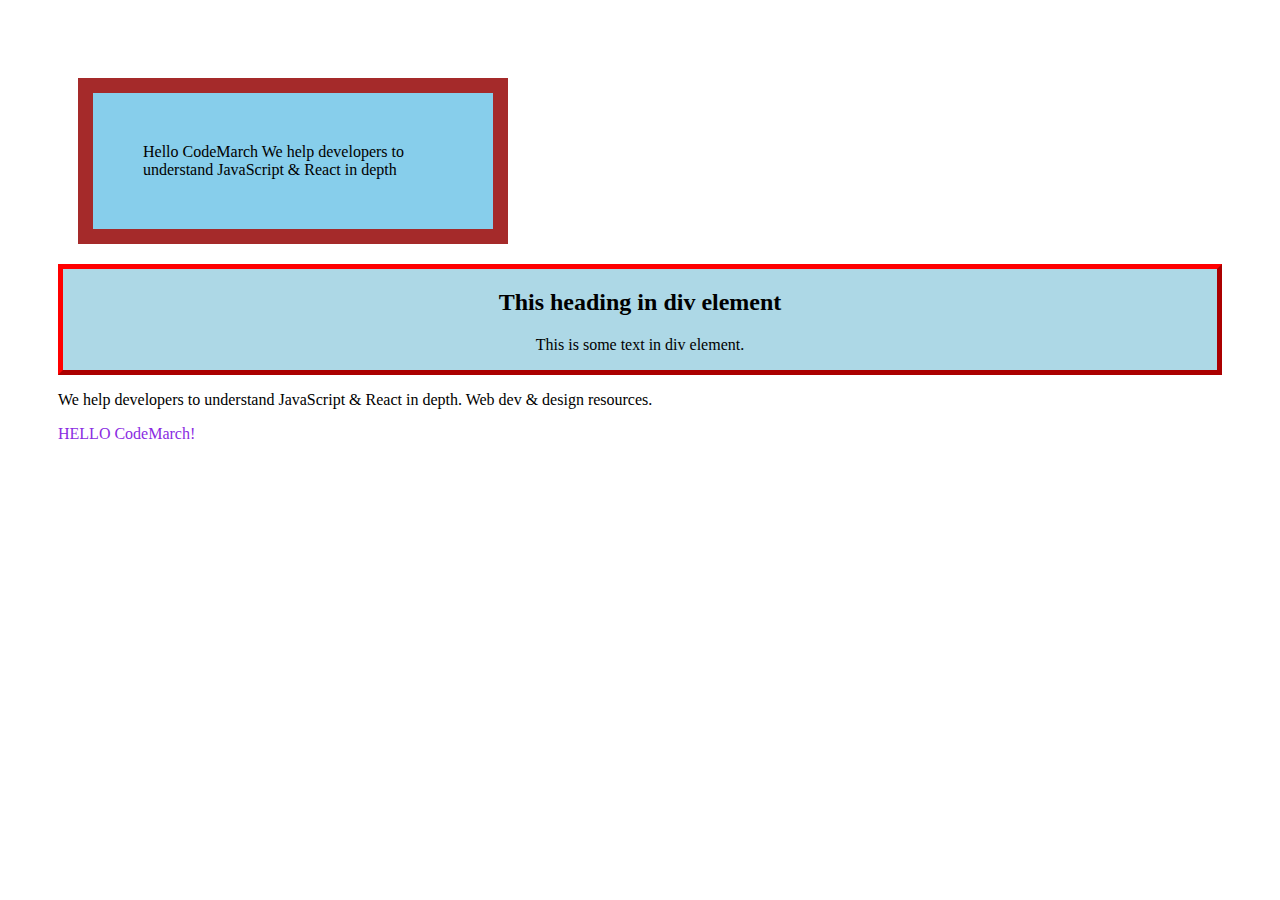
<file: Day-11/index.html>
<!DOCTYPE html>
<html lang="en">
<head>
    <meta charset="UTF-8">
    <meta http-equiv="X-UA-Compatible" content="IE=edge">
    <meta name="viewport" content="width=device-width, initial-scale=1.0">
    <title>Document</title>
    <link rel="stylesheet" href="style.css">
</head>
<body>
    <div class="topbox">Hello CodeMarch We help developers to understand JavaScript & React in depth</div>
    <div class="bottombox">
        <h2>This heading in div element</h2>
        <p>This is some text in div element.</p>
    </div>
    <p class="secondLast">We help developers to understand JavaScript & React in depth. Web dev & design resources.</p>
    <p class="last">HELLO CodeMarch!</p>
</body>
</html>
</file>
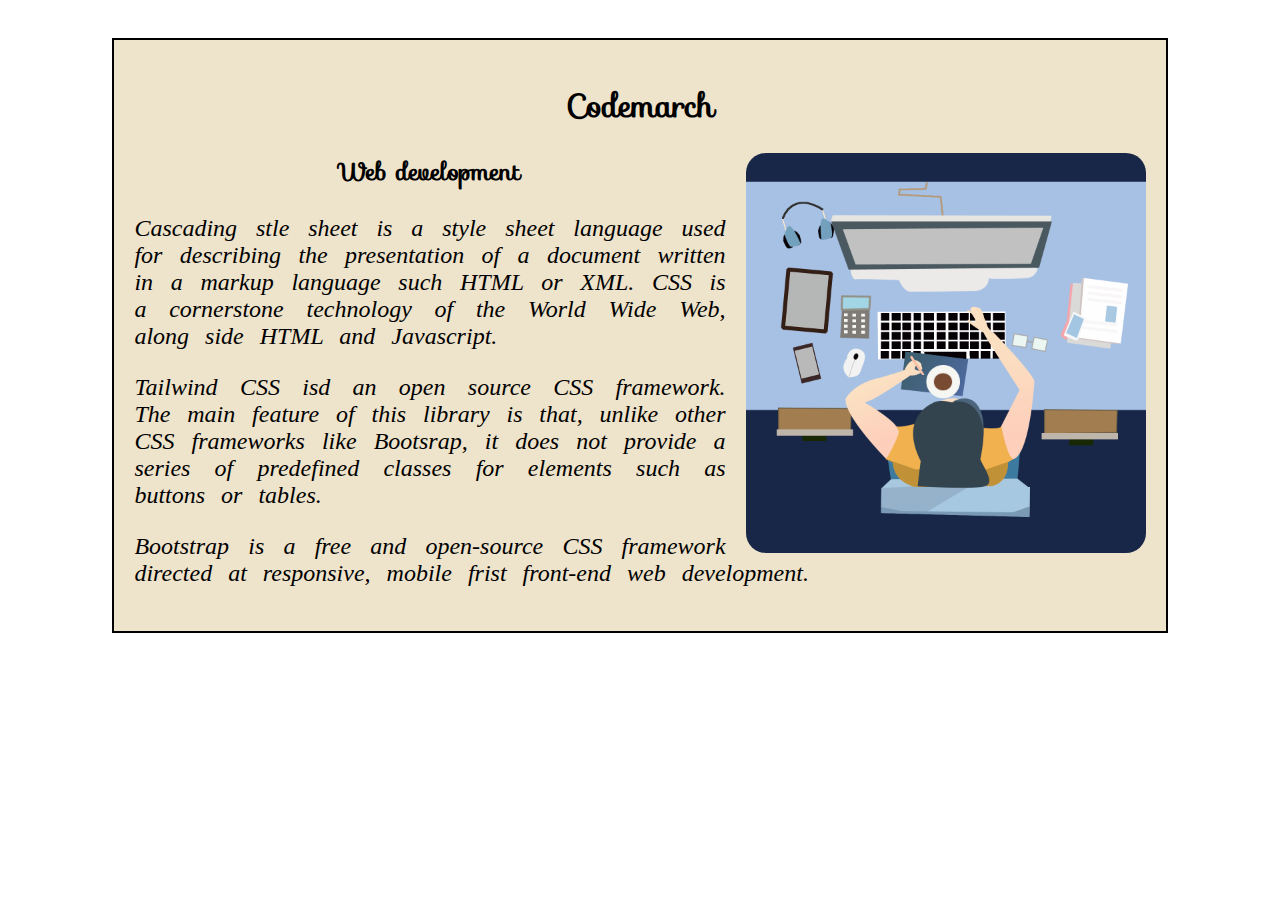
<file: Day-12/index.html>
<!DOCTYPE html>
<html lang="en">
<head>
    <meta charset="UTF-8">
    <meta http-equiv="X-UA-Compatible" content="IE=edge">
    <meta name="viewport" content="width=device-width, initial-scale=1.0">
    <title>Day-12</title>
    <link rel="stylesheet" href="style.css">
</head>
<body>
    <div class="container">
        <h1>Codemarch</h1>
        <div class="content">
            <img src="Untitled.png">
            <h2>Web development</h2>
            <p>Cascading stle sheet is a style sheet language used for describing the presentation of a document
                 written in a markup language such HTML or XML. CSS is a cornerstone technology of the World Wide Web, 
                along side HTML and Javascript.</p>
            <p>Tailwind CSS isd an open source CSS framework. The main feature of this library is that, unlike other CSS frameworks like Bootsrap, it does not provide a series of predefined classes for elements such as buttons or tables.</p>
            <p>Bootstrap is a free and open-source CSS framework directed  at responsive, mobile frist front-end web development.</p>    
        </div>

    </div>
    
</body>
</html>
</file>
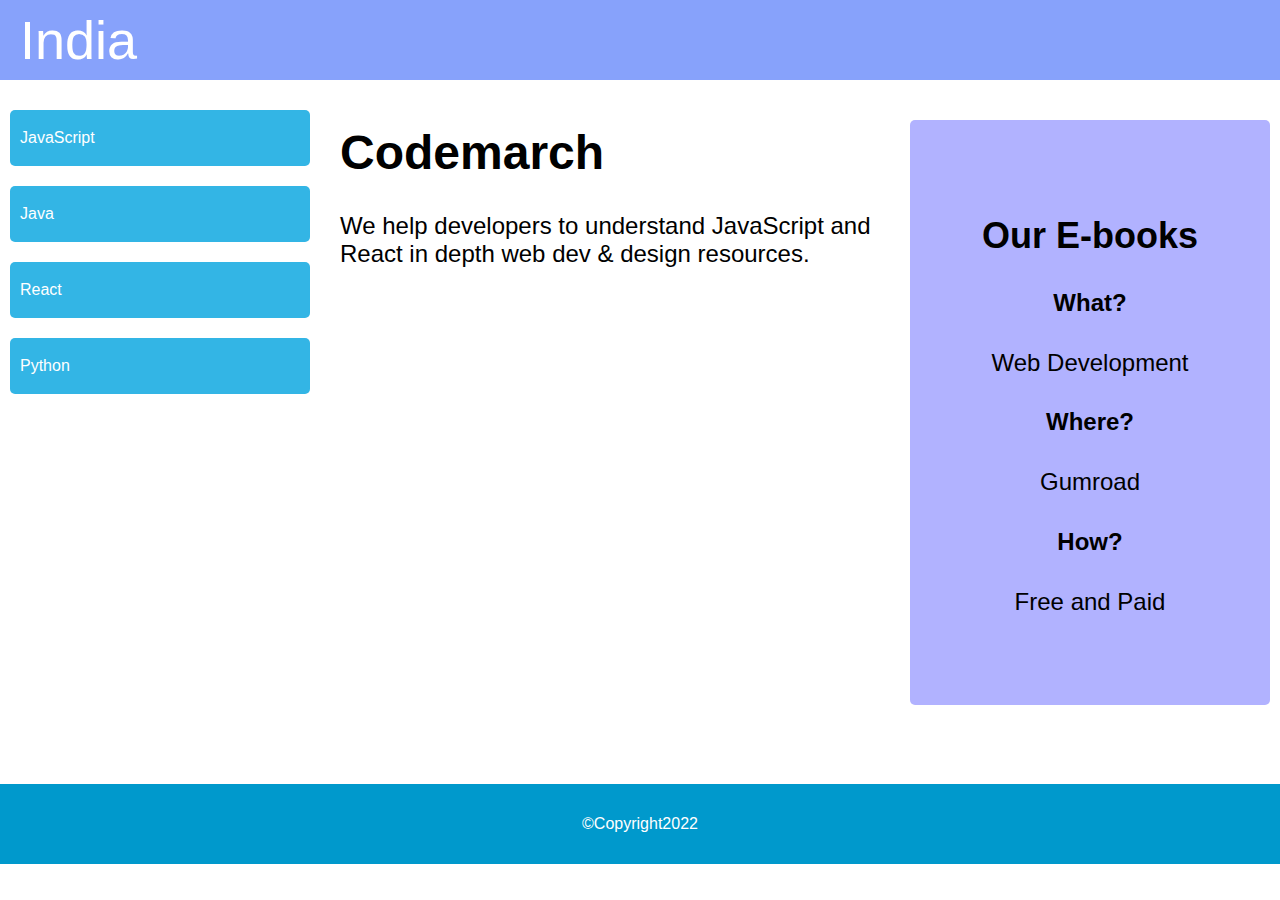
<file: Day-14/index.html>
<!DOCTYPE html>
<html lang="en">
<head>
    <meta charset="UTF-8">
    <meta http-equiv="X-UA-Compatible" content="IE=edge">
    <meta name="viewport" content="width=device-width, initial-scale=1.0">
    <link rel="stylesheet" href="style.css">
    <title>Document</title>
</head>
<body>
    <header>India</header>
    <section>
        <div class="list">
            <div class="li">JavaScript</div>
            <div class="li">Java</div>
            <div class="li">React</div>
            <div class="li">Python</div>
        </div>
        <div class="text">
            <h1>Codemarch</h1>
            <p>We help developers to understand JavaScript and React in depth web dev & design resources.</p>
        </div>
        <div class="books">
            <div class="text-books">
            <h2>Our E-books</h2>
            <h4>What?</h4>
            <p>Web Development</p>
            <h4>Where?</h4>
            <p>Gumroad</p>
            <h4>How?</h4>
            <p>Free and Paid</p>
        </div>
        </div>
    </section>
    <footer>&#169Copyright2022 </footer>
    
</body>
</html>
</file>
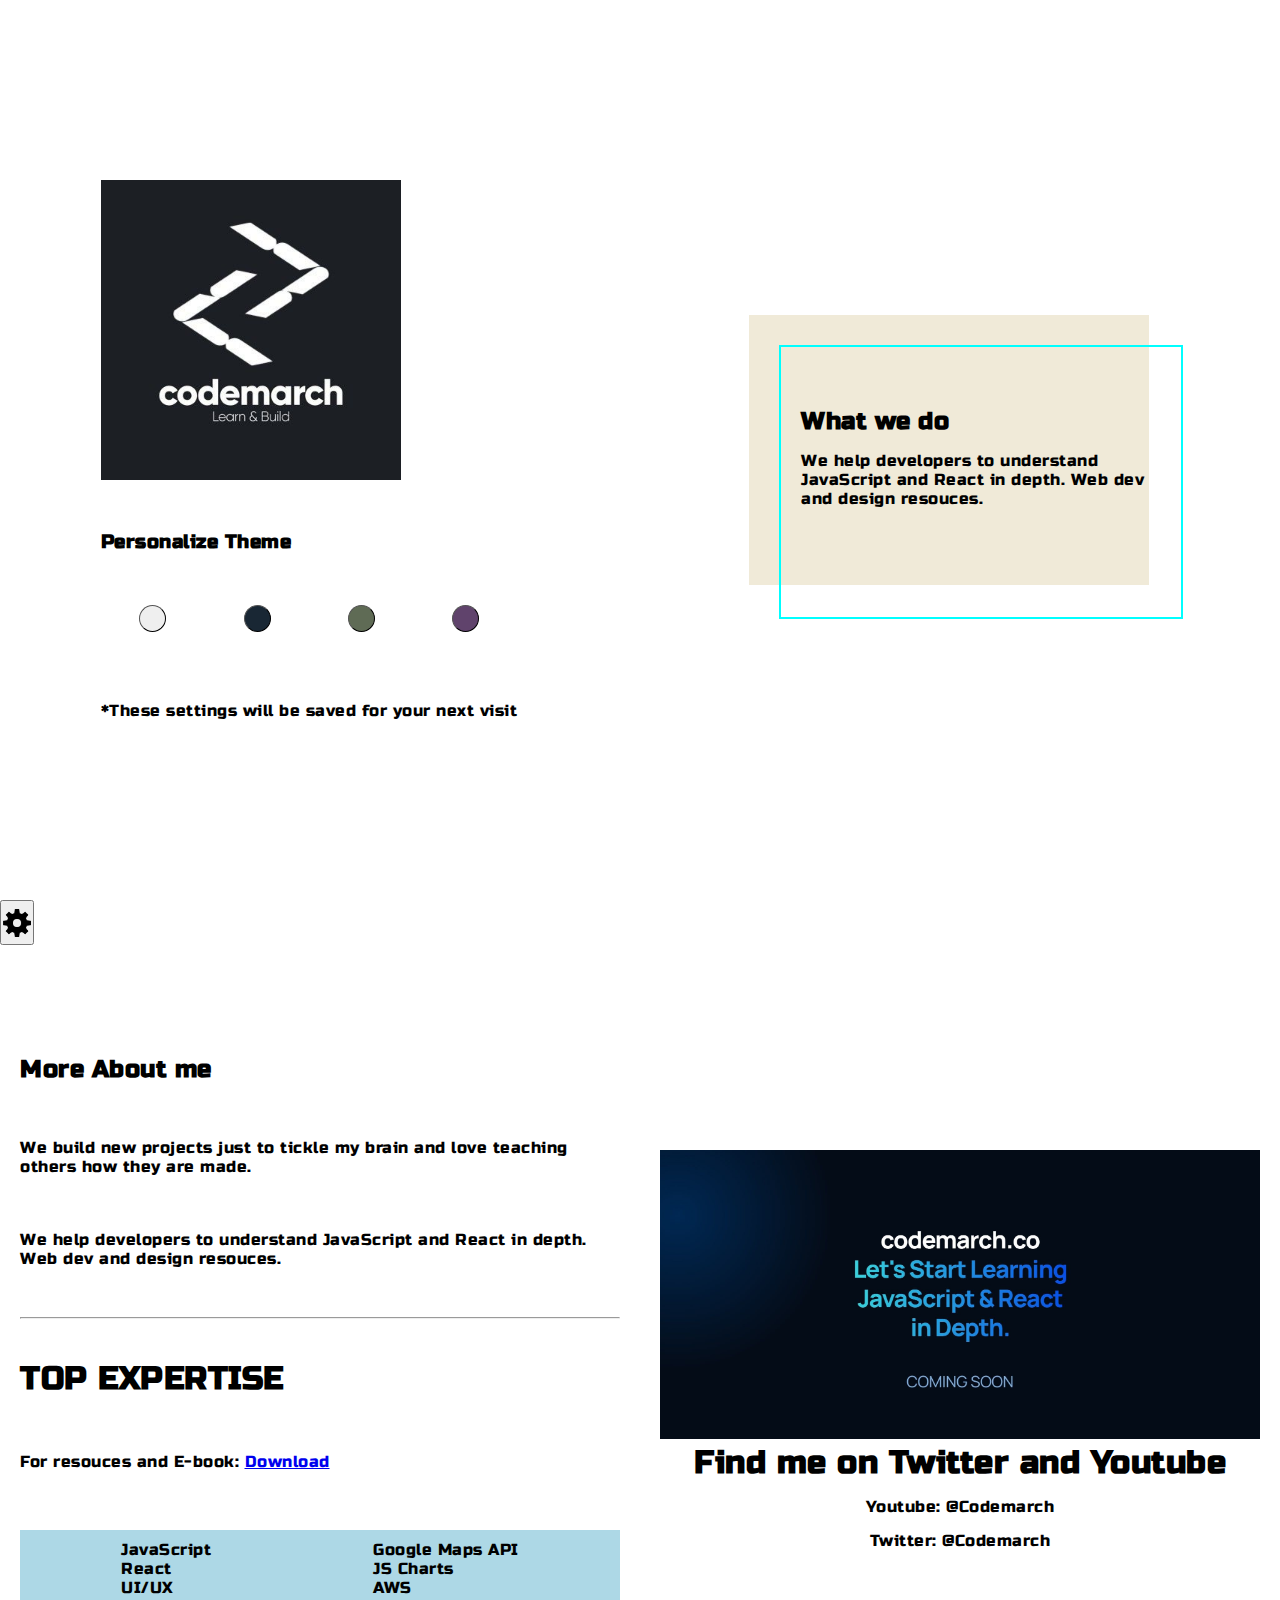
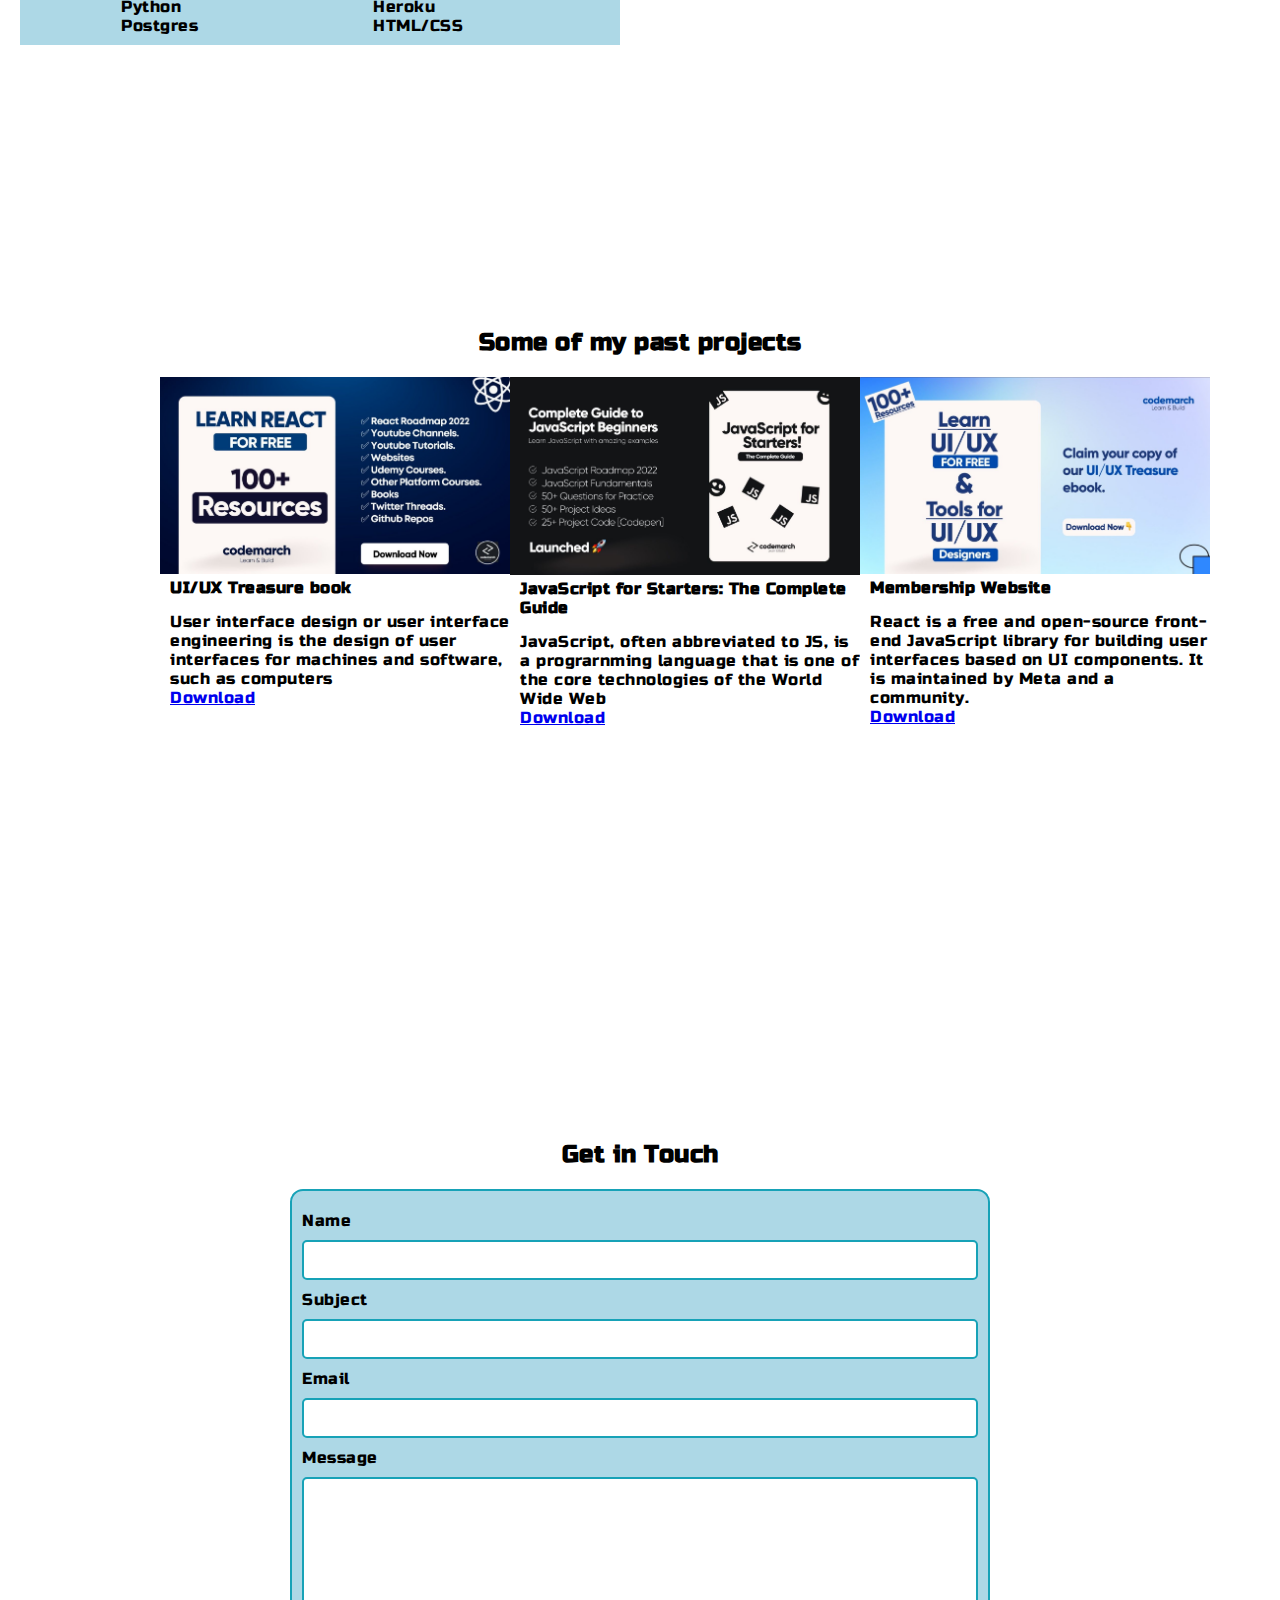
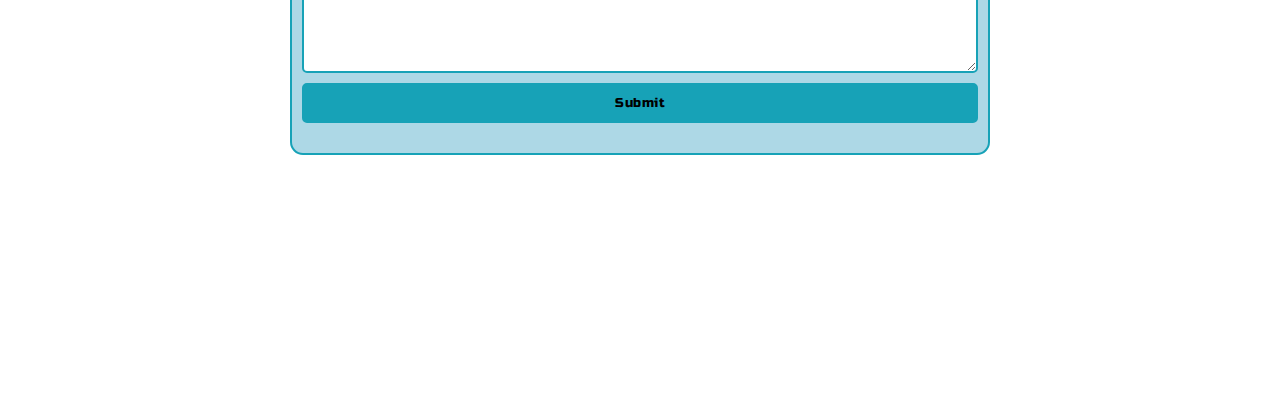
<file: Day-17,18/index.html>
<!DOCTYPE html>
<html lang="en">

<head>
  <meta charset="UTF-8" />
  <meta http-equiv="X-UA-Compatible" content="IE=edge" />
  <meta name="viewport" content="width=device-width, initial-scale=1.0" />
  <link rel="stylesheet" href="style.css" />
  <title>Document</title>
</head>

<body id="body">
  <div class="theme-selector-page" id="theme-page">
    <div class="left">
      <img src="Untitled(6).jpeg" />
      <h3>Personalize Theme</h3>
      <div class="buttons">
        <button id="white-btn" onclick="goWhite();"></button>
        <button id="black-btn" onclick="goDark();"></button>
        <button id="green-btn" onclick="goGreen();"></button>
        <button id="purple-btn" onclick="goPurple();"></button>
      </div>
      <p>*These settings will be saved for your next visit</p>
    </div>
    <div class="right">
      <div id="one" class="item1"></div>
    <div id="two" class="item2Container">
      <div class="item2"></div>
      <div class="text">
        <h2>What we do</h2>
        <p>We help developers to understand JavaScript and React in depth. Web dev and design resouces.</p>
      </div>
    </div>
    </div>
  </div>
  <div class="main-content">
    <button onclick="settting();" class="set-btn">
      <a href="#theme-page"><img src="icons8-settings-100.png" alt="" /></a>
    </button>
    <div class="page1">
      <div class="left-col">
        <h2>More About me</h2>
        <p>
          We build new projects just to tickle my brain and love teaching
          others how they are made.
        </p>
        <p>
          We help developers to understand JavaScript and React in depth. Web
          dev and design resouces.
        </p>
        <hr />
        <h1>TOP EXPERTISE</h1>
        <p>For resouces and E-book: <a href="#">Download</a></p>
        <div class="list">
          <ul>
            <li>JavaScript</li>
            <li>React</li>
            <li>UI/UX</li>
            <li>Python</li>
            <li>Postgres</li>
          </ul>
          <ul>
            <li>Google Maps API</li>
            <li>JS Charts</li>
            <li>AWS</li>
            <li>Heroku</li>
            <li>HTML/CSS</li>
          </ul>
        </div>
      </div>
      <div class="right-col">
        <img src="Codemarch.co.jpeg" alt="" />
        <h1>Find me on Twitter and Youtube</h1>
        <p>Youtube: <a>@Codemarch</a></p>
        <p>Twitter: <a>@Codemarch</a></p>
      </div>
    </div>
    <div class="page2">
      <h2>Some of my past projects</h2>
      <div class="projectList">
        <div class="projectItem">
          <img src="project2.jpeg" alt="">
          <h4>UI/UX Treasure book</h4>
          <p>User interface design or user
            interface engineering is the
            design of user interfaces for
            machines and software, such as
            computers
          </p>
          <a href="#">Download</a>

        </div>
        <div class="projectItem">
          <img src="project1.jpeg" alt="">
          <h4>JavaScript for Starters: The
            Complete Guide</h4>
          <p>JavaScript, often abbreviated to
            JS, is a prograrnming language that
            is one of the core technologies of
            the World Wide Web
          </p>
          <a href="#">Download</a>

        </div>
        <div class="projectItem">
          <img src="project3.jpeg" alt="">
          <h4>Membership Website</h4>
          <p>React is a free and open-source
            front-end JavaScript library for
            building user interfaces based on
            UI components. It is maintained by
            Meta and a community.
          </p>
          <a href="#">Download</a>
        </div>
      </div>
    </div>
    <div class="page3">
      <h2>Get in Touch</h2>
      <div class="form-div">
        <form action="Name">
          <label for="name">Name</label>
          <input type="text" id="name" name="name">
          <label for="subject">Subject</label>
          <input type="text" id="subject" name="subject">
          <label for="email">Email</label>
          <input type="email" id="email" name="email">
          <label for="Message">Message</label>
          <textarea rows="12"></textarea>
          <input class="submit" type="submit" value="Submit">
        </form>
      </div>
    </div>
  </div>
  <script src="script.js"></script>
</body>

</html>
</file>
<file: Day-11/style.css>
body{
    padding: 50px;
}
.topbox{
    background-color: skyblue;
    width: 300px;
    border: 15px solid brown;
    padding: 50px;
    margin: 20px;
}
.bottombox{
    border: 5px outset red;
    background-color: lightblue;
    text-align: center;
}
.secondLast{
    display: block;
}
.last{
    display: block;
    color: blueviolet;
}
</file>
<file: Day-12/style.css>
@import url('https://fonts.googleapis.com/css2?family=Sofia&display=swap');


body{
    display: flex;
    justify-content: center;
    align-items: center;
}

.container{
    background-color: #eee3cb;
    border: 2px solid black;
    padding: 20px;
    width: 80%;
    margin-top: 30px;
}
img{
    float: right;
    background-color: #182747;
    border-radius: 20px;
    margin-left: 20px;
    width: 400px;

}
h1{
    font-family: "Sofia", sans-serif;
    text-align: center;
}
h2{
    text-align: center;
    font-family: "Sofia", sans-serif;
}
p{
    word-spacing: 10px;
    font-size: x-large;
    font-style: italic;
    text-align: justify;
}
</file>
<file: Day-14/style.css>
*{
    font-family: sans-serif;
}

body{
    margin: 0;
}
header{
    background-color: #87A2FB;
    color: white;
    height: 5rem;
    font-size: xx-large;
    display: flex;
    align-items: center;
    padding-left: 20px; 
    font-size: 54px;
}
.li{
    background-color: #33b5e5;
    color: white;
    margin: 20px 0;
    height: 3.5rem;
    display: flex;
    justify-content: left;
    align-items: center;
    padding-left: 10px;
    border-radius: 5px;
}
section{
    display: flex;
    align-items: top;
    margin: 10px;
    height: 76vh;
}
.list{
    display: inline-block;
    width: 25%;
    vertical-align: top;
}

.text{
    display:inline-block;
    width: 45%;
    margin: 30px;
    font-size: x-large;  
}
.text h1{
    margin-top: 5px;
}


.books{
    display: flex;
    background-color: #B1B2FF;
    margin-top :30px;
    width: 30%; 
    height: 65vh;
    justify-content: center;
    align-items: center;
    font-size: x-large;
    border-radius: 5px;
}
.text-books{
    text-align: center;
}
footer{
    display: flex;
    justify-content: center;
    align-items: center;
    background-color: #0099cc;
    height: 5rem;
    color: white;
}

@media screen and (min-width:420px) and (max-width:1000px) {
    section{
        display:block;
        height: auto;
    }
    .books{
        width: 100%;
    }   
}
@media screen and (max-width:700px) {
    section{
        flex-direction: column;
        height: auto;
    }
    .list, .text, .books{
        width: 100%;
        
    } 
    .text{
        margin: auto;
    }
}
</file>
<file: Day-17,18/style.css>
/* -------------------importing font--------------------- */
@import url('https://fonts.googleapis.com/css2?family=Russo+One&family=Sofia&display=swap');

/* -------------------declaring variables--------------- */
:root {
    --dark: rgb(25, 39, 52);
    --dark2: rgb(22, 32, 42);
    --green: rgb(95, 107, 85);
    --green2: rgb(41, 47, 37);
    --purple: rgb(96, 67, 108);
    --purple2: rgb(43, 32, 48);
    --cream:rgb(240, 234, 216);
}

/*----Style for theme selector page--------*/
* {
    padding: 0;
    margin: 0;
    box-sizing: border-box;
    font-family: 'Russo One', sans-serif;
    letter-spacing: 0.5px;
    transition: 0.5s;
    transition-property: background-color;
}

.theme-selector-page {
    display: flex;
    justify-content: space-around;
    align-items: center;
    height: 100vh;
}

.theme-selector-page .left {
    height: 60%;
    display: flex;
    justify-content: space-between;
    flex-direction: column;

}

.theme-selector-page .left img {
    width: 300px;
    height: 300px;
}

.theme-selector-page .left button {
    box-sizing: content-box;
    width: 25px;
    height: 25px;
    border-radius: 50%;
    border-color: black;
    border-width: 1px;
    display: block;
}

.theme-selector-page .left button:nth-of-type(2) {
    background-color: rgb(25, 39, 52)
}

.theme-selector-page .left button:nth-of-type(3) {
    background-color: rgb(95, 107, 85)
}

.theme-selector-page .left button:nth-of-type(4) {
    background-color: rgb(96, 67, 108)
}

.theme-selector-page .left button:hover,
.theme-selector-page .left button:active {
    border-width: 3px;
}

.buttons {
    display: flex;
    justify-content: space-around;
    height: 30px;
}

.right {
    display: inline-block;
    margin: 30px;
    position: relative;
    background-color: lightblue;
}

.right .item1 {
    width: 400px;
    height: 270px;
    background-color:var(--cream);
}

.right .item2 {
    width: 400px;
    height: 270px;
    opacity: 0.5;
}

.right .text {
    position: absolute;
    top: 0%;
    width: 90%;
    margin-left: 20px;
    margin-top: 60px;
}

.right .item2Container {
    position: absolute;
    top: 30px;
    left: 30px;
    border: 2px solid cyan;
}



/* ------CSS for changing colour---------------- */
/* ---staring dark page------- */
body.dark {
    background-color: rgb(25, 39, 52);
    color: white;
}

body.dark .theme-selector-page .left button {
    border-color: white;
}

body.dark .list {
    background-color: var(--dark2)
}
body.dark .right .item1{
    background-color: var(--dark2);
}
body.dark .form-div {
    background-color: var(--dark2);
}
/* ------Starting Green page------- */
body.green {
    background-color: rgb(95, 107, 85);
}

body.green .list {
    background-color: var(--green2)
}
body.green .right .item1{
    background-color: var(--green2);
}
body.green .form-div {
    background-color: var(--green2);
}
/* ------Starting Purple page------- */
body.purple {
    background-color: rgb(70, 52, 78);
}

body.purple .list {
    background-color: var(--purple2);
}
body.purple .right .item1{
    background-color: var(--purple2);
}
body.purple .form-div {
    background-color: var(--purple2);
}



/* --------for the main page------------ */
.set-btn {
    position: fixed;
    cursor: pointer;
    height: 5vh;
}

.set-btn img {
    display: block;
    width: 30px;
}


.page1 {
    height: 100vh;
    display: flex;
    justify-content: space-around;
    align-items: center;
    font-weight: lighter;
}

p {
    margin-top: 15px;
}

hr {
    margin-top: 10px;
}

.page1 .left-col {
    display: flex;
    flex-direction: column;
    justify-content: space-around;
    height: 70%;
    width: 600px;
}

.list {
    padding: 10px 20px;
    margin-top: 20px;
    display: flex;
    justify-content: space-around;
    width: 100%;
    background-color: lightblue;
}

.list ul {
    list-style: none;
}

.page1 .right-col img {
    width: 600px;
}

.page1 .right-col p,
.page1 .right-col h1 {
    text-align: center;
}

/* ------style for page2---------- */
.page2 {
    padding-top: 10%;
    height: 100vh;
    display: block;
}

.page2 h2 {
    text-align: center;
    margin-bottom: 20px;

}

.projectList {
    margin: auto;
    display: flex;
    justify-content: space-between;
    width: 75%;
}

.projectItem {
    width: 350px;
    background-color: white;
    color: black;
    height: 400px;
}

.projectItem img {
    width: 350px;
}

.projectItem h4,
.projectItem p,
.projectItem a {
    margin-left: 10px;
}

.projectItem p {
    font-weight: lighter;
}

/* ------style for page 3---------------- */
.page3 {
    height: 100vh;
    display: flex;
    flex-direction: column;
    justify-content: start;
    align-items: center;
    padding-top: 40px;
}

.page3 h2 {
    text-align: center;
    margin-bottom: 20px;
}

.form-div {
    padding: 20px 10px 10px 10px;
    width: 700px;
    background-color: lightblue;
    border-radius: 13px;
    border: 2px solid rgb(23, 162, 183);
}

form {
    display: flex;
    flex-direction: column;
}

.form-div * {
    margin-bottom: 10px;
}

.form-div input {
    border-radius: 5px;
    height: 40px;
    border: 2px solid rgb(23, 162, 183);
}

.form-div textarea {
    border-radius: 5px;
    border: 2px solid rgb(23, 162, 183);
}

.form-div .submit {
    background-color: rgb(23, 162, 183);
}
</file>
